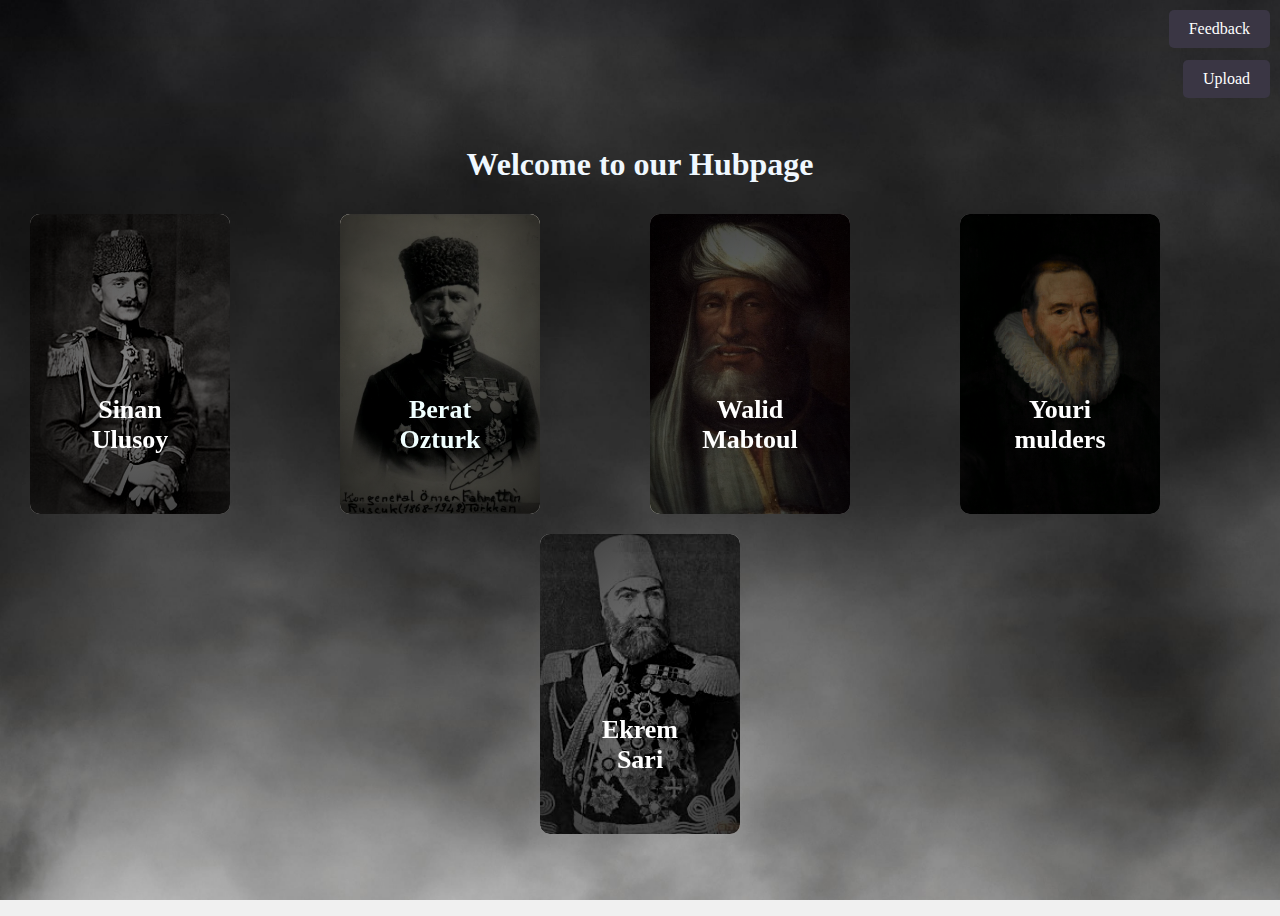
<file: groep-smul/index.html>
<!DOCTYPE html>
<html lang="en">
<head>
    <meta charset="UTF-8">
    <meta name="viewport" content="width=device-width, initial-scale=1.0">
    <link rel="icon" type="image/x-icon" href="./photos/zwaard logo.jpg">
    <title>Hub page</title>
    <link rel="stylesheet" type="text/css" href="./css/hubpage.css">
</head>
<body>
    <style>
        body {
          background-image: url('./photos/black-fog-or-smoke-color-isolated-background-for-effect-free-photo.jpg'); /* Replace 'your-image-url.jpg' with the URL or path to your image */
          background-size: cover; /* Cover the entire background */
          background-repeat: no-repeat; /* Do not repeat the background image */
          background-attachment: fixed; /* Fix the background image */
          /* You can add more styles here */
        }
      </style>
    <div class="button-container">
        <a href="./php/feedbackpagina.php" class="fd-button">Feedback</a>
        <a href="./html/website page.php" class="fb-button">Upload</a>
    </div>
    <div class="content">
        <h1 style="font-family: Copperplate, Copperplate Gothic Light, fantasy; color: aliceblue;">Welcome to our Hubpage</h1>
        <div class="flip-card-container">
            <div class="flip-card">
                <div class="flip-card-inner">
                    <div class="flip-card-front">
                        <div class="text-overlay">
                            <h1>Sinan Ulusoy</h1>
                        </div>
                        <img src="./photos/ENPER_PASHA_WARMINISTER.jpg" alt="Front Image 1">
                    </div>
                    <div class="flip-card-back">
                        <h1 style="font-family: Copperplate, Copperplate Gothic Light, fantasy;">Click</h1>
                        <p style="font-family: Copperplate, Copperplate Gothic Light, fantasy;">Portfolio Ulusoy</p>
                        <br>
                        <br>
                        <p><a href="./html/index-sinan.html" class="button" style="font-family: Copperplate, Papyrus, fantasy;">SINAN</a></p>
                    </div>
                </div>
            </div>
        
            <div class="flip-card-anan">
                <!-- Second Flip Card -->
              </div>
            
            <div class="flip-card">
                <div class="flip-card-inner">
                <div class="flip-card-front">
                    <div class="text-overlay">
                    <h1 style="color: azure;">Berat Ozturk</h1>
                    </div>
                    <img src="./photos/fahrettin-pasa-1.webp" alt="Front Image 1">
                </div>
                <div class="flip-card-back">
                    <h1 style="font-family: Copperplate, Copperplate Gothic Light, fantasy;">click</h1>
                    <p style="font-family: Copperplate, Copperplate Gothic Light, fantasy;">Portfolio Burry</p>
                    <br>
                        <br>
                    <p><a href="./html/index-berat.html" class="button">BERAT</a></p>
                </div>
                </div>
            </div>
    
            <div class="flip-card-anan">
                <!-- Second Flip Card -->
              </div>

              <div class="flip-card">
                <div class="flip-card-inner">
                    <div class="flip-card-front">
                        <div class="text-overlay">
                            <h1>Walid Mabtoul</h1>
                        </div>
                        <img src="./photos/tariq usta.webp" alt="Front Image 1">
                    </div>
                    <div class="flip-card-back">
                        <h1 style="font-family: Copperplate, Copperplate Gothic Light, fantasy;">Click</h1>
                        <p style="font-family: Copperplate, Copperplate Gothic Light, fantasy;">Portfolio Walida</p>
                        <br>
                        <br>
                        <p><a href="./html/index-walid.html" class="button">WALID</a></p>
                    </div>
                </div>
            </div>
            
            <div class="flip-card-anan">
                <!-- Second Flip Card -->
            </div>
            
            <div class="flip-card">
                <div class="flip-card-inner">
                    <div class="flip-card-front">
                        <div class="text-overlay">
                            <h1>Youri mulders</h1>
                        </div>
                        <img src="./photos/johan-van-oldenbarnevelt-landsavocaat-van-holland-1547-1619-door-michiel-jansz-van-mierevelt-collectie-rijksmuseum.webp" alt="Front Image 1">
                    </div>
                    <div class="flip-card-back">
                        <h1 style="font-family: Copperplate, Copperplate Gothic Light, fantasy;">Click</h1>
                        <p style="font-family: Copperplate, Copperplate Gothic Light, fantasy;">Portfolio Joey</p>
                        <br>
                        <br>
                        <p><a href="./html/index-youri.html" class="button" style="font-family: Copperplate, Papyrus, fantasy;">YOURI</a></p>
                    </div>
                </div>
            </div>
            
            <div class="flip-card-anan">
                <!-- Second Flip Card -->
            </div>
            
            <div class="flip-card">
                <div class="flip-card-inner">
                    <div class="flip-card-front">
                        <div class="text-overlay">
                            <h1>Ekrem Sari</h1>
                        </div>
                        <img src="./photos/osman pasa.jpg" alt="Front Image 1">
                    </div>
                    <div class="flip-card-back">
                        <h1 style="font-family: Copperplate, Copperplate Gothic Light, fantasy;">Click</h1>
                        <p style="font-family: Copperplate, Copperplate Gothic Light, fantasy;">Portfolio ekos</p>
                     
                        <br>
                        <br>
                        <p><a href="./html/index-ekrem.html" class="button" style="font-family: Copperplate, Papyrus, fantasy;">EKREM</a></p>
                    </div>
                </div>
            </div>
            
        </div>
       <br>
       <br>
       <br>
       <br>
 
<script>
    document.querySelector('.flip-card-inner a').addEventListener('click', function(event) {
    event.stopPropagation(); // Stop propagation if needed
    // Add your custom logic here
});

</script>
        
</body>
</html>
</file>
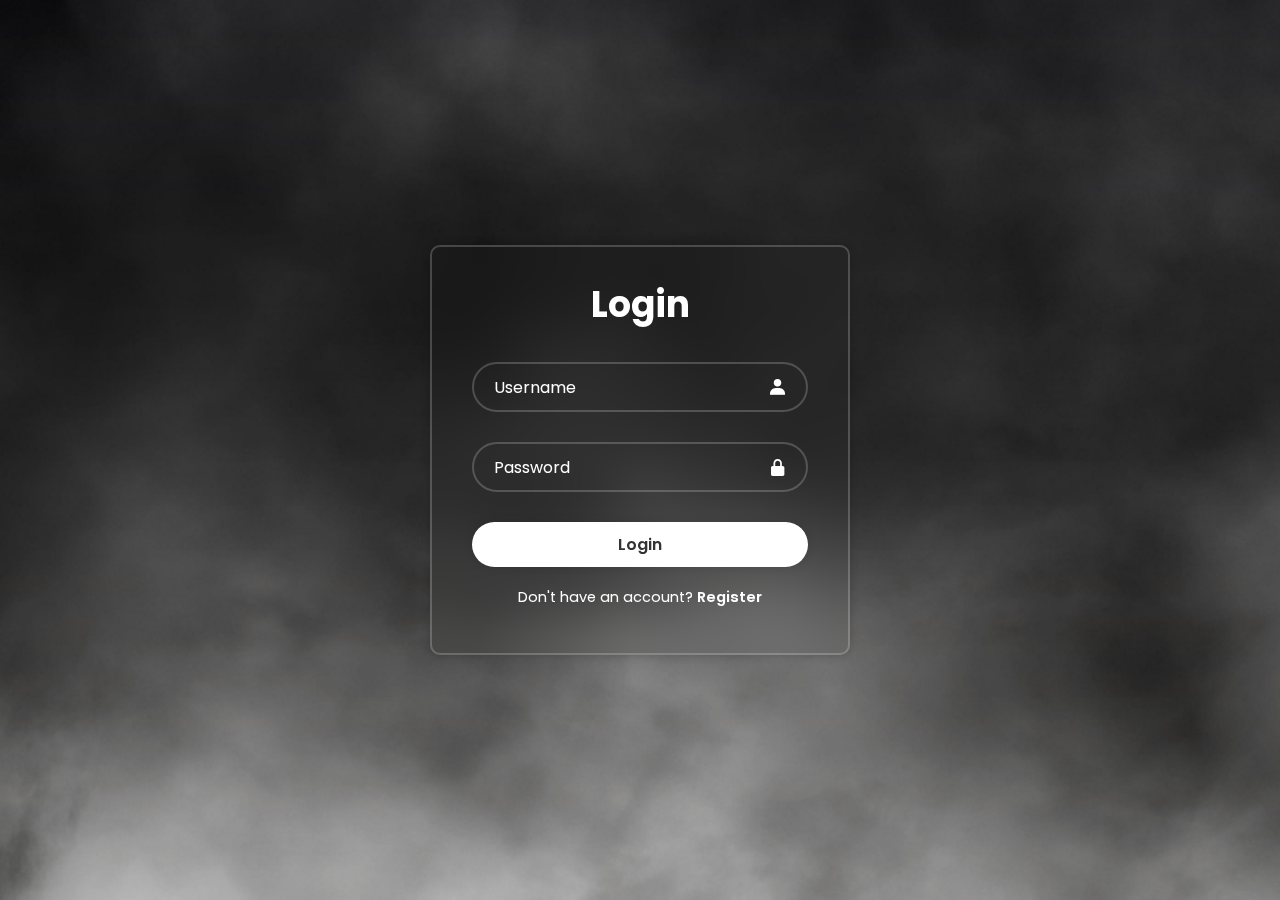
<file: groep-smul/login/index.html>
<!DOCTYPE html>
<html lang="en">

<head>
    <meta charset="UTF-8">
    <meta http-equiv="X-UA-Compatible" content="IE=edge">
    <meta name="viewport" content="width=device-width, initial-scale=1.0">
    <link rel="stylesheet" href="style.css">
    <link href='https://unpkg.com/boxicons@2.1.4/css/boxicons.min.css' rel='stylesheet'>
</head>

<body>

    <div class="wrapper">
        <form action="login.php" method="post"> <!-- Modified action attribute -->
            <h1>Login</h1>
            <div class="input-box">
                <input type="text" name="username" placeholder="Username" required> <!-- Added name attribute -->
                <i class='bx bxs-user'></i>
            </div>
            <div class="input-box">
                <input type="password" name="password" placeholder="Password" required> <!-- Added name attribute -->
                <i class='bx bxs-lock-alt'></i>
            </div>

            <button type="submit" class="btn">Login</button>

            <div class="register-link">
                <p> Don't have an account?
                    <a href="register.html">Register</a></p>
            </div>
        </form>
    </div>
    <a href="Youri.html?valid=true"></a>
</body>
</html>
</file>
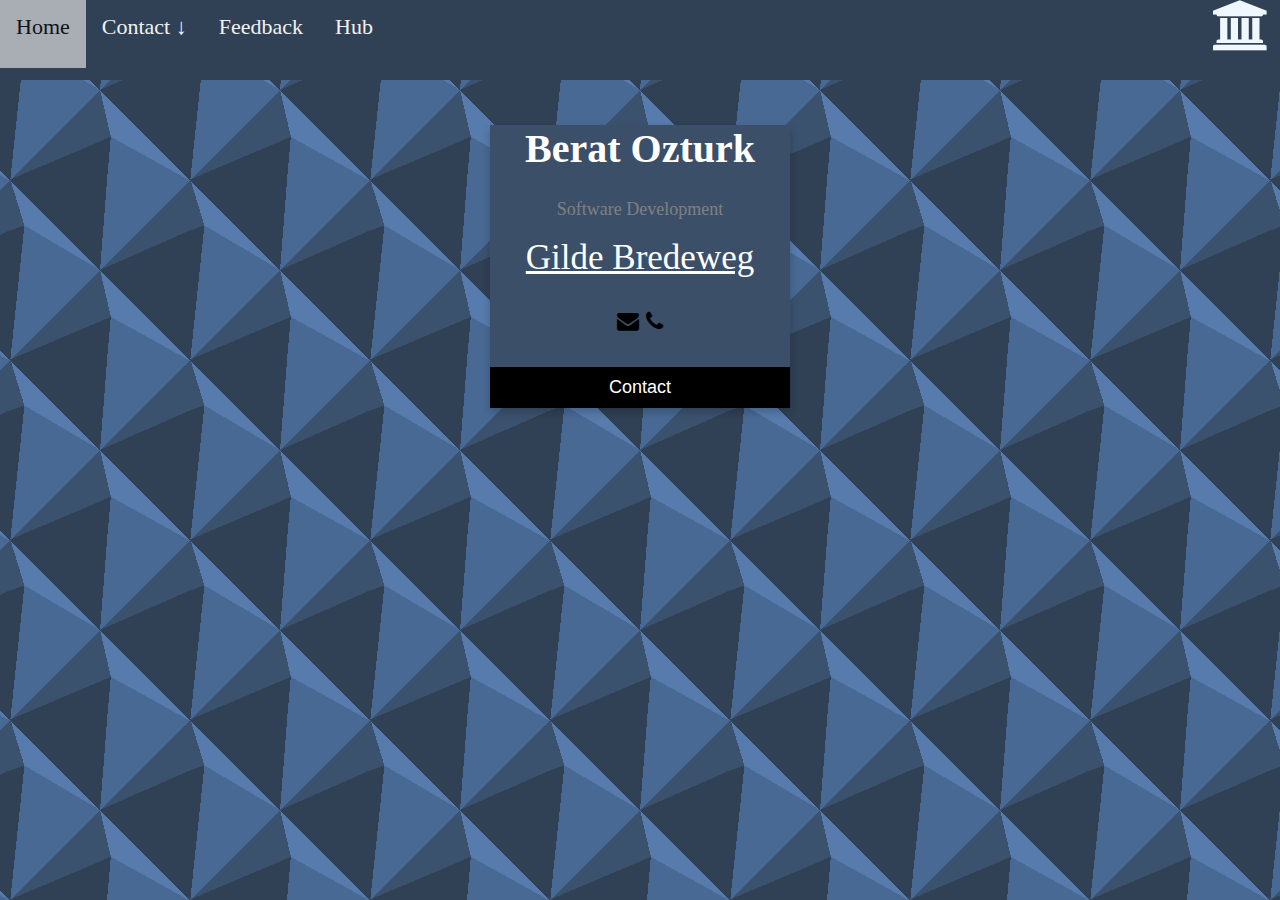
<file: groep-smul/html/contact-berat.html>
<!DOCTYPE html>
<html lang="en">

<head>
    <meta charset="UTF-8">
    <meta name="viewport" content="width=device-width, initial-scale=1.0">
    <link rel="stylesheet" href="../css/smoelenboek.css">
    <link rel="stylesheet" href="https://cdnjs.cloudflare.com/ajax/libs/font-awesome/4.7.0/css/font-awesome.min.css">
    <title>smoelenboek</title>
</head>

<body>
    <div class="navbar" id="myNavbar">
        <a href="./index-berat.html" class="button" style="font-family: Copperplate, Papyrus, fantasy;">Home</a>
        <a href="#contact" class="button" style="font-family: Copperplate, Papyrus, fantasy;">Contact ↓</a>
        <a href="../php/comment.php" class="button" style="font-family: Copperplate, Papyrus, fantasy;">Feedback</a>
        <a href="../index.html" class="button" style="font-family: Copperplate, Papyrus, fantasy;">Hub</a>
        <i class="fa fa-university" aria-hidden="true" style="float: right; margin-right: 10px; color: aliceblue; font-size: 50px;"></i>
        <a href="javascript:void(0);" class="icon" onclick="myFunction()">&#9776;</a>
    </div>

    <script>
        function myFunction() {
            var x = document.getElementById("myNavbar");
            if (x.className === "navbar") {
                x.className += " responsive";
            } else {
                x.className = "navbar";
            }
        }
    </script>

    <section>
        <div class='air air1'></div>
     
        <br>
        <div class="card" style="color: aliceblue;font-size: 30px;text-align: center;font-family: Copperplate, Papyrus, fantasy;">
            <h1>Berat Ozturk</h1>
            <p class="title">Software Development</p>
            <a href="https://www.google.com/maps/search/?q=Gilde+Bredeweg" target="_blank"
                style="text-decoration: underline; font-size: 35px; color: white;">Gilde Bredeweg</a>

            <div style="margin: 24px 0;">
                <a href="mailto:Berat.Ozturk@student.gildeopleidingen.nl"><i class="fa fa-envelope"></i></a>
                <a href="tel:0638548132"><i class="fa fa-phone"></i></a>
            </div>

            <p style="font-family: Copperplate, Copperplate Gothic Light, fantasy;"><button>Contact</button></p>
        </div>
    </section>
</body>
</html>
</file>
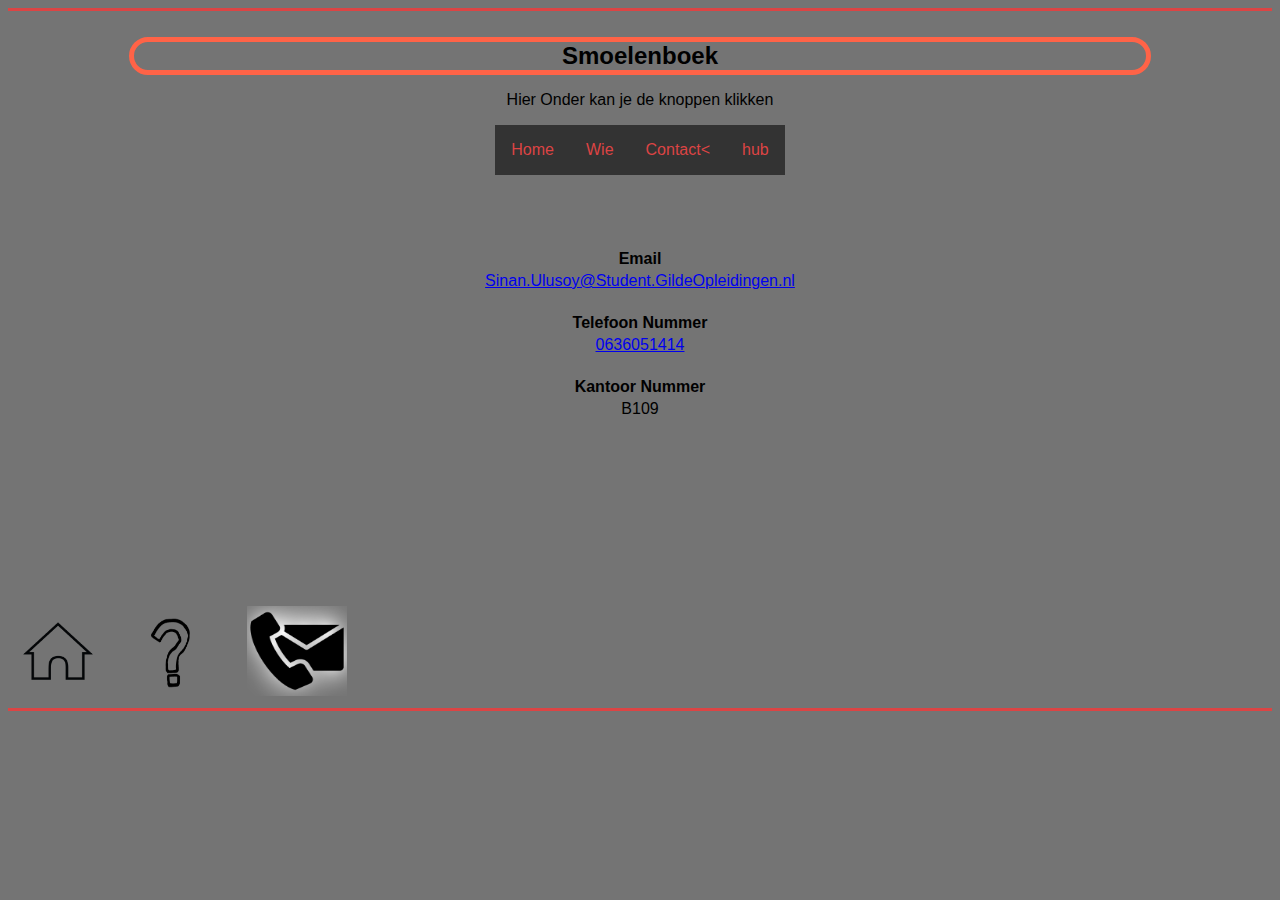
<file: groep-smul/html/contact-sinan.html>
<!DOCTYPE html>
<html>
<head>
  <meta name="viewport" content="width=device-width, initial-scale=1.0">
  <title>Contact</title>
  <link rel="icon" href="contact-afbeelding.png" type="image/icon type">
  <link rel="stylesheet" type="text/css" href="../css/contactsinan.css">
</head>
<body style="background-color: #747474; font-family: 'Impact', sans-serif;">
  <hr> 
  <br>
  <h2 style="text-align: center; border:5px solid tomato; border-radius: 80px; width: 80%; margin: auto;">Smoelenboek</h2>
  <p style="text-align: center;">Hier Onder kan je de knoppen klikken</p>

  <ul style="text-align:center;">
    <li><a href="./index-sinan.html">Home</a></li>
    <li><a href="./wie.html">Wie</a></li>
    <li><a href="./contact-sinan.html">Contact<</a></li>
    <li><a href="../index.html">hub</a></li>
  </ul>

  <div sytle="text-align: center">
      <br>
      <br>
      <table style="text-align: center;">
          <br>
          <tr>
            <th>Email</th>
          </tr>
          <br>
          <tr>
            <td><a href="mailto: Sinan.Ulusoy@Student.GildeOpleidingen.nl">Sinan.Ulusoy@Student.GildeOpleidingen.nl</a></td>
          </tr>
      </table>
      <br>
      <table style="text-align: center;">
          <tr>
              <th>Telefoon Nummer</th>
          </tr>
          <tr>
              <td><a href="tel:0636051414">0636051414</a></td>
          </tr>
      </table>
      <br>
      <table style="text-align: center;">
          <tr>
              <th>Kantoor Nummer</th>
          </tr>
          <tr>
              <td>B109</td>
          </tr>
      </table>
  </div>
  <div style="line-height:1155%;">
      <br>
  </div>
  <img src="../photos/home.png" width="100" height="90">
  <img src="../photos/vraagteken.png" width="130" height="90">
  <img src="../photos/contact-selecteerd.png" width="100" height="90">
  
  <hr>

  <script>
    document.onkeydown = function(e){
    e = e || window.event;
    var key = e.which || e.keyCode;
    /* toetsen voor wie.html */
    if(key===50){
      wie();
    }
    if(key===40){
      wie();
    }
    if(key===98){
      wie();
    }

    /* toetsen voor home.html */
    if(key===49){
      home();
    }
    if(key===35){
      home();
    }
    if(key===97){
      home();
    }

    /* pijltjes */
    if(key===37){
      wie();
    }
    }

    function wie() {
      window.open("wie.html", "_self")
    }

    function home() {
      window.open("inedx-sinan.html", "_self")
    }
  </script>

</body>
</html>
</file>
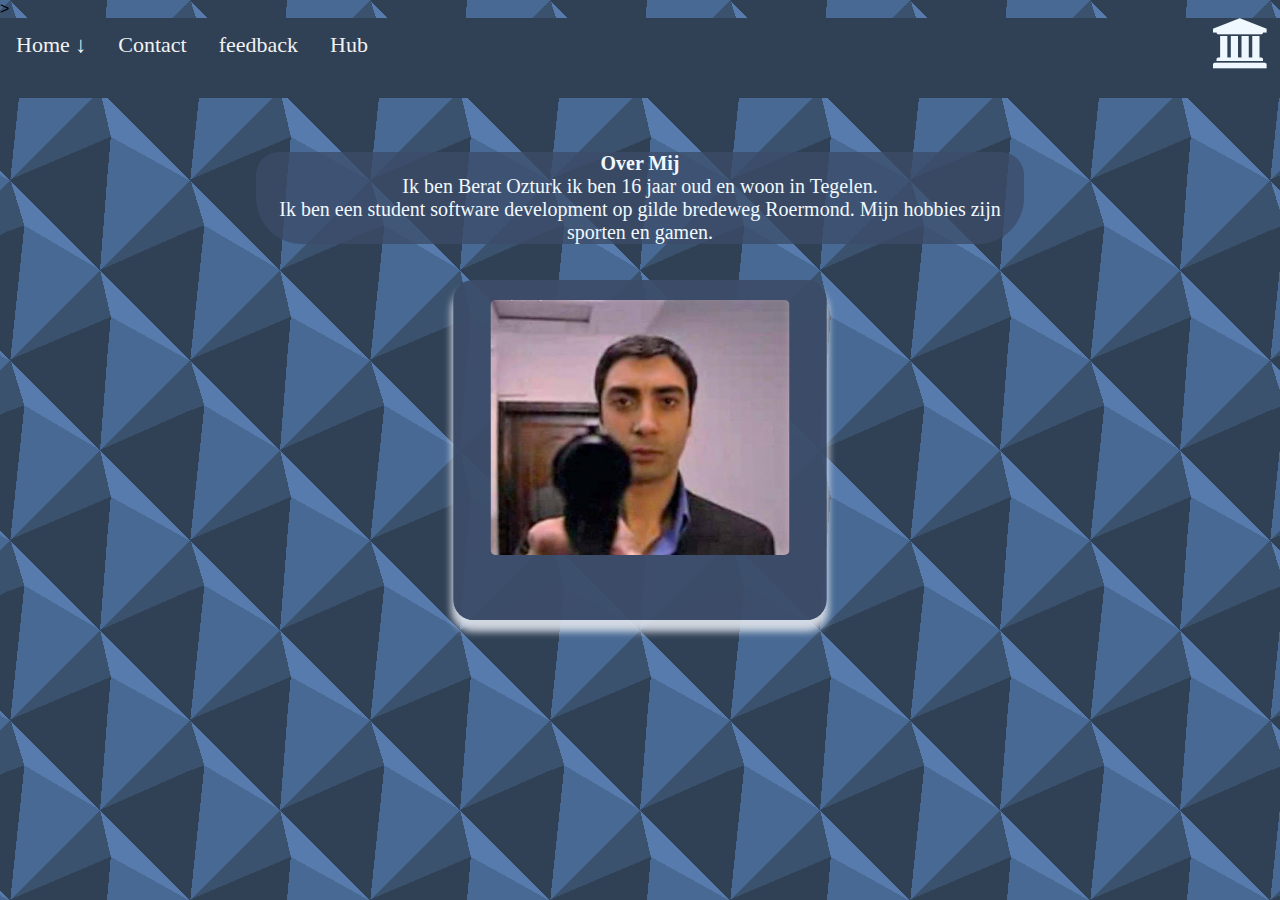
<file: groep-smul/html/index-berat.html>
<!DOCTYPE html>
<html lang="en">>
  <head>
    <link rel="stylesheet" href="../css/smoelenboek.css">
    <title>smoelenboek</title>
    <meta name="viewport" content="width=device-width, initial-scale=1">
    <link rel="stylesheet" href="https://cdnjs.cloudflare.com/ajax/libs/font-awesome/4.7.0/css/font-awesome.min.css">
    <meta charset="UTF-8">
  </head>
  <style>
    .custom-box {
      font-family: Copperplate, Papyrus, fantasy;
      text-align: center;
      font-size: 20px;
      color: aliceblue;
      width: 60%;
      margin: auto;
      background-color: #3b4d69c5;
    }
    .box-top{
      border-top-right-radius: 60px;
      border-top-left-radius: 60px;
    }
    .box-bottom{
      border-bottom-left-radius: 60px;
      border-bottom-right-radius: 60px;
    }
  </style>
  <body>
    <div class="navbar" id="myNavbar">
      <a href="./indexx.html"  style=" font-family: Copperplate, Papyrus, fantasy;"class="button">Home  ↓  </a>
      <a href="./contact-berat.html"style=" font-family: Copperplate, Papyrus, fantasy; "class="button">Contact</a>
      <a href="../php/comment.php"style=" font-family: Copperplate, Papyrus, fantasy; "class="button">feedback</a>
      <a href="../index.html"style=" font-family: Copperplate, Papyrus, fantasy; "class="button">Hub  </a>
      <i class="fa fa-university" aria-hidden="true" style="float: right; margin-right: 10px; color: aliceblue; font-size: 50px;"></i>
      <a href="javascript:void(0);" class="icon" onclick="myFunction()"></a>
    </div>

    <script>
        function myFunction() {
            var x = document.getElementById("myNavbar");
            if (x.className === "navbar") {
                x.className += " responsive";
            } else {
                x.className = "navbar";
            }
        }
    </script>

     <section>
        <div class='air air1'></div>
        <br>
        <br>
        <br>
        <p class="custom-box box-top"><strong>Over Mij</strong></p>
        <p class="custom-box">Ik ben Berat Ozturk ik ben 16 jaar oud en woon in Tegelen.</p>
        <p class="custom-box box-bottom">Ik ben een student software development op gilde bredeweg Roermond. Mijn hobbies zijn sporten en gamen.</p>
        <br>
    
        <div class="geeks"></div>

        <div class="geeks">
            <img src="../photos/polat.jpeg" alt="Your Image Description">
        </div>
        
        <div class='air air2'></div>
        <div class='air air3'></div>
        <div class='air air4'></div>
      </section>
  </body>
</html>
</file>
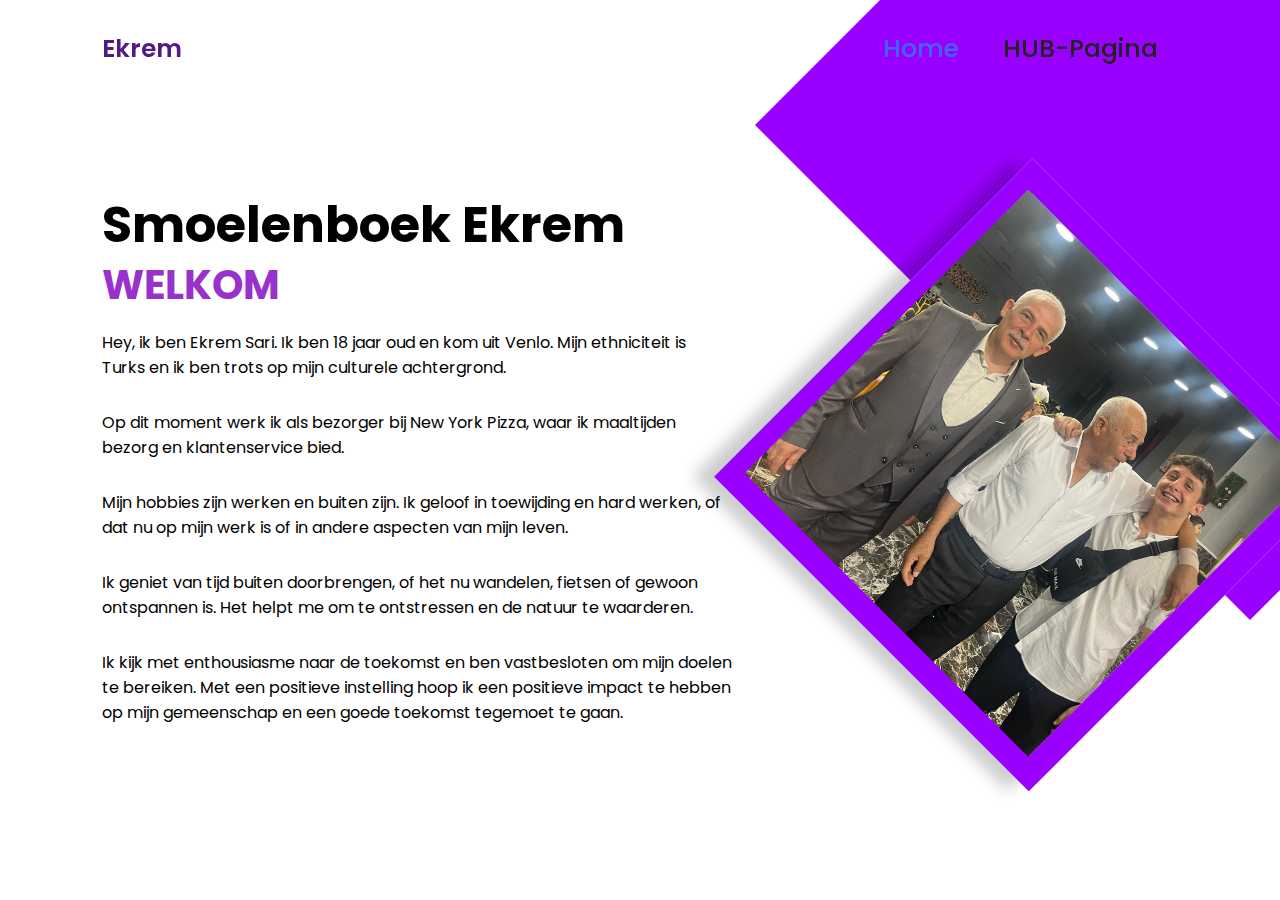
<file: groep-smul/html/index-ekrem.html>
<!DOCTYPE html>
<html lang="en">
    
<head>
    <meta charset="UTF-8">
    <meta http-equiv="X-UA-Compatible" content="IE=edge">
    <meta name="viewport" content="width=device-width, initial-scale=1.0">
    <title>Ekrem smoelenboek</title>
    <link rel="stylesheet" href="../css/ekrem.css">
    <link href='https://unpkg.com/boxicons@2.1.4/css/boxicons.min.css' rel='stylesheet'>
</head>

<body>
    <header class="header" style="background-color: transparent;">
        <a href="https://youtu.be/dQw4w9WgXcQ?si=Y3znBYKZnzCZ20p9" class="logo" style="color: rgb(82, 26, 134);">Ekrem</a>
        <nav class="navbar">
            <a href="https://maps.app.goo.gl/t5cz2nbgcPv3kZ876" class="active">Home</a>
            <a href="../index.html">HUB-Pagina</a>
        </nav>
    </header>
    
    <section class="home">
        <div class="home-content">
            <h1>Smoelenboek Ekrem</h1>
            <h3>WELKOM</h3>
            <p>Hey, ik ben Ekrem Sari. Ik ben 18 jaar oud en kom uit Venlo. Mijn ethniciteit is Turks en ik ben trots op mijn culturele achtergrond.</p>
            <p>Op dit moment werk ik als bezorger bij New York Pizza, waar ik maaltijden bezorg en klantenservice bied.</p>
            <p>Mijn hobbies zijn werken en buiten zijn. Ik geloof in toewijding en hard werken, of dat nu op mijn werk is of in andere aspecten van mijn leven.</p>
            <p>Ik geniet van tijd buiten doorbrengen, of het nu wandelen, fietsen of gewoon ontspannen is. Het helpt me om te ontstressen en de natuur te waarderen.</p>
            <p>Ik kijk met enthousiasme naar de toekomst en ben vastbesloten om mijn doelen te bereiken. Met een positieve instelling hoop ik een positieve impact te hebben op mijn gemeenschap en een goede toekomst tegemoet te gaan.</p>
        </div>

        <div class="home-img">
           <div class="rhombus">
                <div class="img">
                    <img id="foto" src="../photos/ekremfoto.jpg" alt="ekremfoto">
                </div>
            </div>
        </div>

        <div class="rhombus2"></div>
    </section>
</body>
</html>
</file>
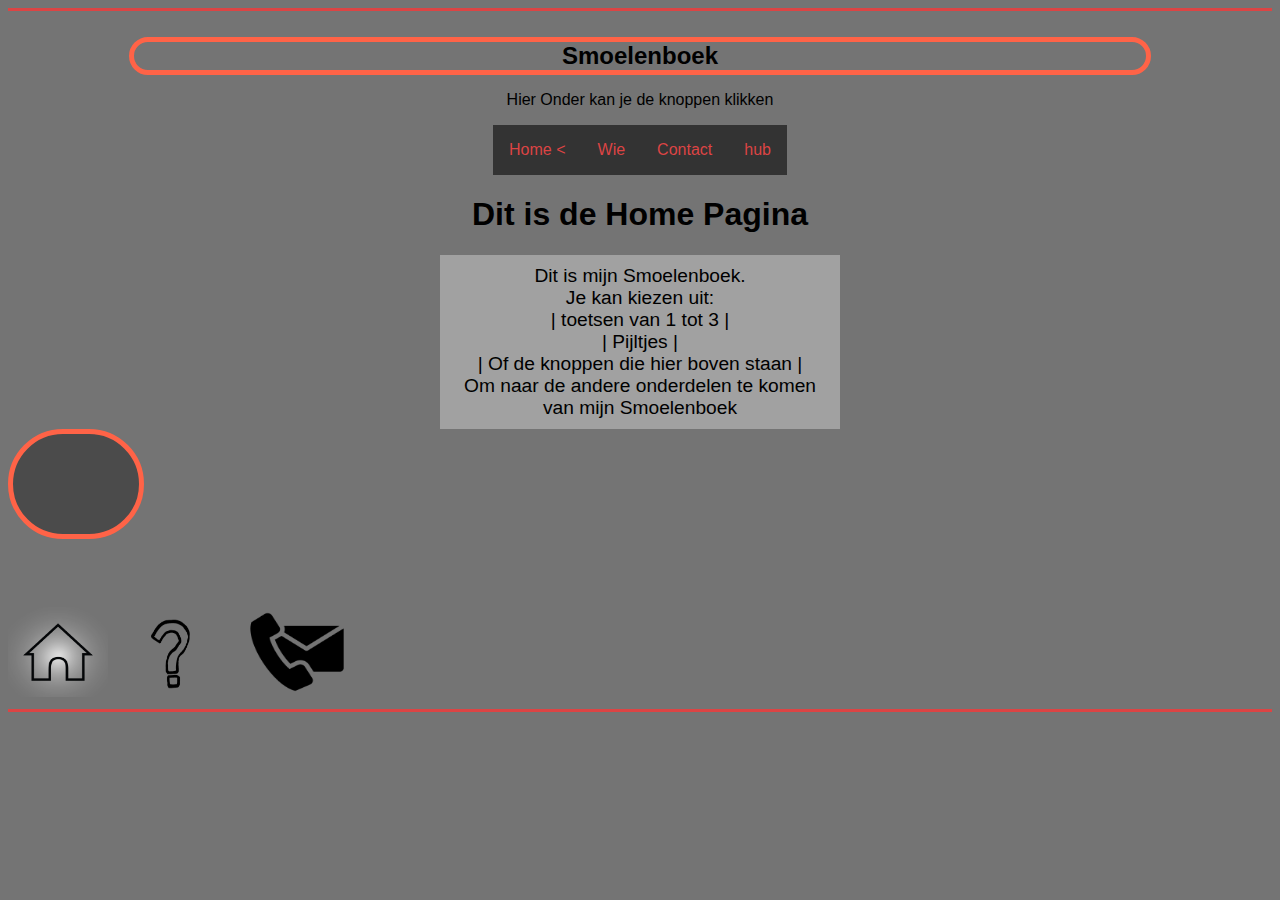
<file: groep-smul/html/index-sinan.html>
<!DOCTYPE html>
<html>
<head>
  <meta name="viewport" content="width=device-width, initial-scale=1.0">
  <title>Home</title>
  <link rel="icon" href="../photos/home.png" type="image/icon type">
  <link rel="stylesheet" type="text/css" href="../css/homesinan.css">
</head>
<body style="background-color: #747474; font-family: 'Impact', sans-serif;">

  <hr>
  <br>
  <h2 style="text-align: center; border:5px solid tomato; border-radius: 80px; width: 80%; margin: auto;">Smoelenboek</h2>

  <p style="text-align: center;">Hier Onder kan je de knoppen klikken</p>

  <ul style="text-align:center;">
    <li><a href="./index-sinan.html">Home <</a></li>
    <li><a href="./wie.html">Wie</a></li>
    <li><a href="./contact-sinan.html">Contact</a></li>
    <li><a href="../index.html">hub</a></li>
  </ul>

  <h1 style="text-align: center;">Dit is de Home Pagina</h1>

  <div style="text-align: center;">
    <div style="background-color: #a1a1a1; font-size: larger; width: 30%; margin: auto; padding: 10px;">
      Dit is mijn Smoelenboek.<br>
      Je kan kiezen uit: <br>
      | toetsen van 1 tot 3 | <br>
      | Pijltjes | <br>
      | Of de knoppen die hier boven staan | <br>
      Om naar de andere onderdelen te komen <br>
      van mijn Smoelenboek <br>
    </div>
  </div>

  <div class="palette" style="border:5px solid tomato; border-radius: 80px; width: 10%; background-color: #4b4b4b; text-align: center; height: 100px;">
    <div class="color"><span>Sinan Ulusoy</span></div>
  </div>

  <div style="line-height:425%;">
    <br>
  </div>

  <img src="../photos/home-selecteerd.png" width="100" height="90">
  <img src="../photos/vraagteken.png" width="130" height="90">
  <img src="../photos/contact-afbeelding.png" width="100" height="90">

  <hr>

  <script>
    document.onkeydown = function(e){
    e = e || window.event;
    var key = e.which || e.keyCode;
    /* toetsen voor wie.html */
    if(key===50){
      wie();
    }
    if(key===40){
      wie();
    }
    if(key===98){
      wie();
    }

    /* toetsen voor contact.html */
    if(key===51){
      contact();
    }
    if(key===34){
      contact();
    }
    if(key===99){
      contact();
    }

    /* pijltjes */
    if(key===39){
      wie();
    }
    }

    function wie() {
      window.open("wie.html", "_self")
    }

    function contact() {
      window.open("contact-sinan.html", "_self")
    }
  </script>
  
</body>
</html>
</file>
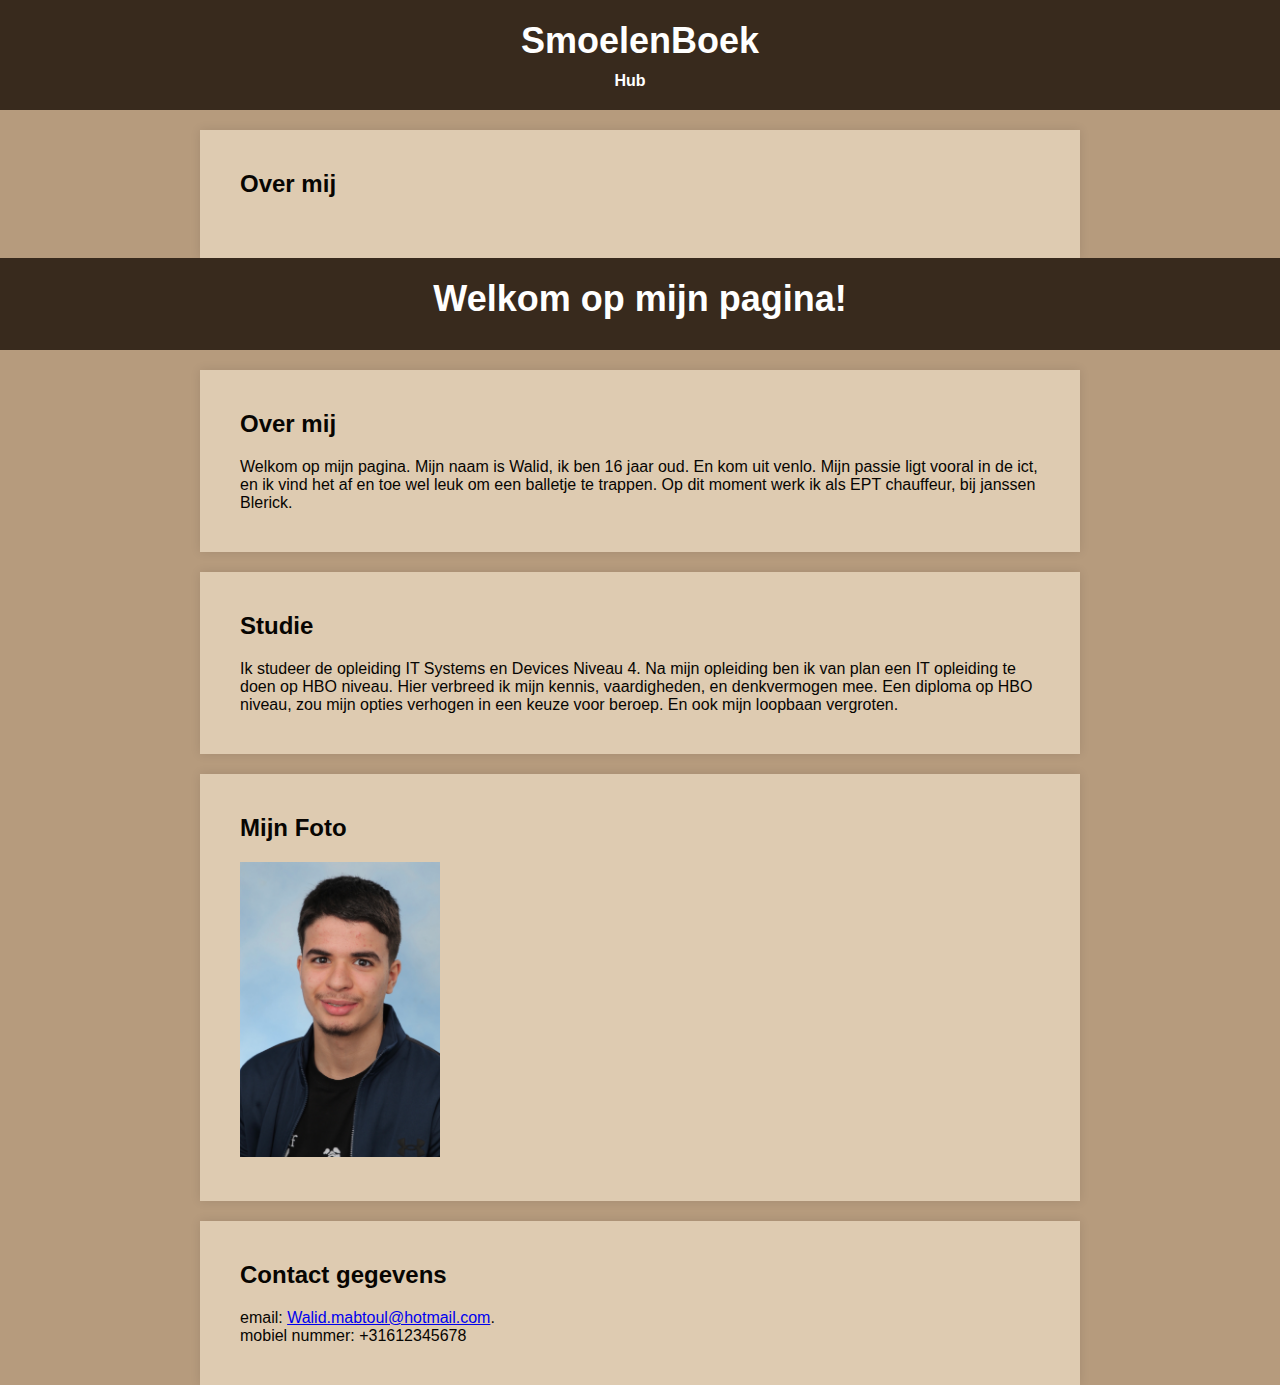
<file: groep-smul/html/index-walid.html>
<!DOCTYPE html>
<html lang="en">
<head>
    <meta charset="UTF-8">
    <meta name="viewport" content="width=device-width, initial-scale=1.0">
    <title>Walid</title>
    <link rel="shortcut icon" type="image/x-icon" href="/img/achtergrond.jpg" />
    <link rel="stylesheet" type="text/css" href="../css/walid.css">
</head>
<body>
    <header>
        <h1>SmoelenBoek</h1>    
        <nav>
            <ul>
                <li><a href="../index.html">Hub</a></li>
            </ul>
        </nav>
    </header>

    <section id="Overmij">
        <h2>Over mij</h2>
    </section>

    <header>
        <h1>Welkom op mijn pagina!</h1>
    </header>

    <section id="#Overmij">
        <h2>Over mij</h2>
        <p>Welkom op mijn pagina. Mijn naam is Walid, ik ben 16 jaar oud.
            En kom uit venlo. Mijn passie ligt vooral in de ict, en ik vind het
            af en toe wel leuk om een balletje te trappen. Op dit moment werk ik als
            EPT chauffeur, bij janssen Blerick. 
        </p>
    </section>

    <section id="Studie">
        <h2>Studie</h2>
        <p>Ik studeer de opleiding IT Systems en Devices Niveau 4.
            Na mijn opleiding ben ik van plan een IT opleiding te doen
            op HBO niveau. Hier verbreed ik mijn kennis, 
            vaardigheden, en
            denkvermogen mee. Een diploma op HBO niveau, zou mijn opties 
            verhogen in een keuze voor beroep. En ook mijn loopbaan vergroten.</p>
    </section>

    <section id="Mijn Foto">
        <h2>Mijn Foto</h2>
    
        <div class="#Mijn Foto">
            <img src="../photos/walid.jpg" style="width: 200px;"  alt="Foto1">
        </div>
    </section>

    <section id="Contact">
        <h2>Contact gegevens</h2>
        <p>email: <a href="mailto:Walid.mabtoul@hotmail.com">Walid.mabtoul@hotmail.com</a>.</p>
        <p>mobiel nummer: +31612345678</p>
    </section>
</body>
</html>
</file>
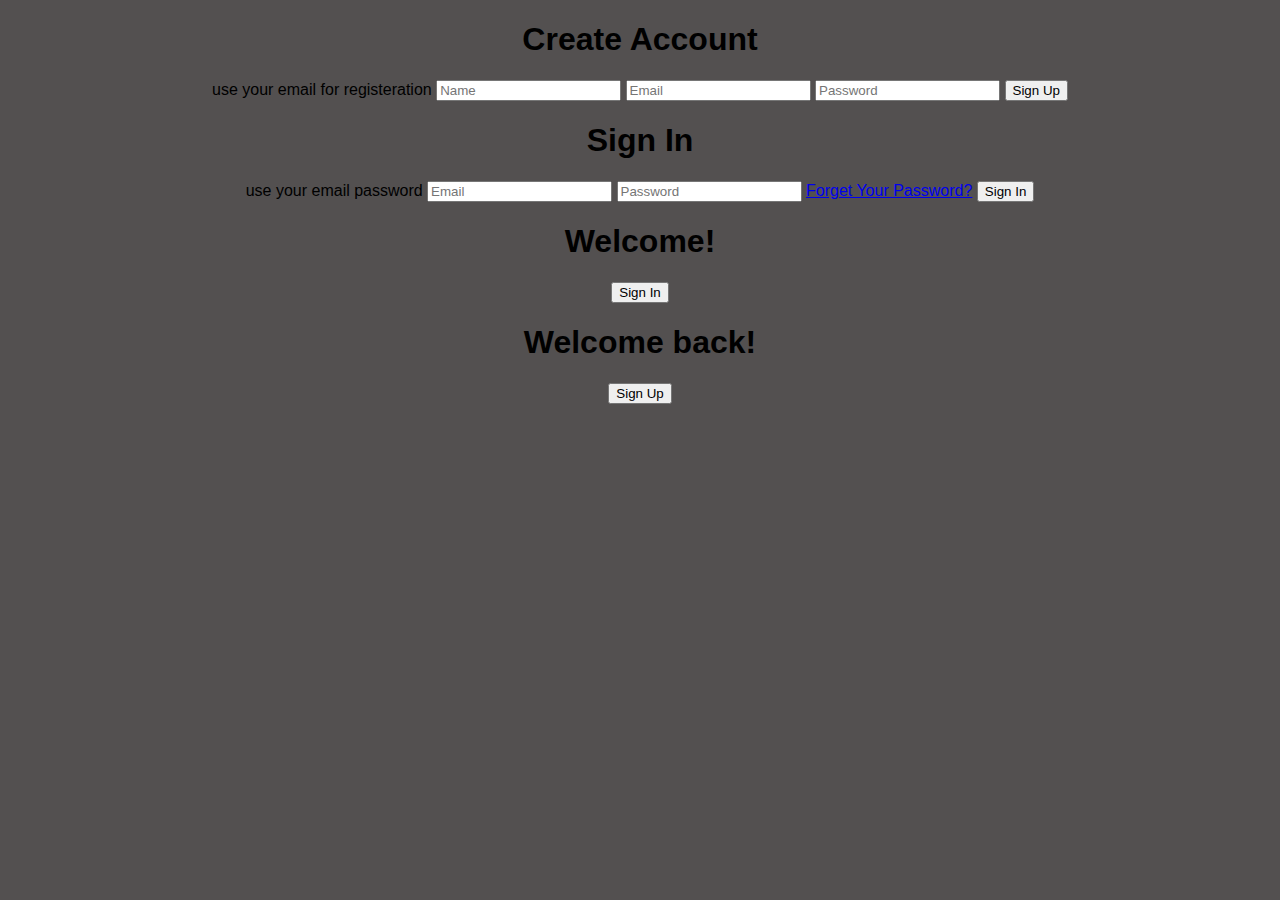
<file: groep-smul/html/index-youri.html>
<!DOCTYPE html>
<html lang="en">

<head>
    <meta charset="UTF-8">
    <meta name="viewport" content="width=device-width, initial-scale=1.0">
    <link rel="stylesheet" href="https://cdnjs.cloudflare.com/ajax/libs/font-awesome/6.4.2/css/all.min.css">
    <link rel="stylesheet" href="../css/yourismb.css">
    <title>Login Page</title>
</head>

<body>
    <div class="container" id="container">
        <div class="form-container sign-up">
            <form>
                <h1>Create Account</h1>
                <span>use your email for registeration</span>
                <input type="text" placeholder="Name">
                <input type="email" placeholder="Email">
                <input type="password" placeholder="Password">
                <button>Sign Up</button>
            </form>
        </div>
        <div class="form-container sign-in">
            <form>
                <h1>Sign In</h1>
                <span>use your email password</span>
                <input type="email" placeholder="Email">
                <input type="password" placeholder="Password">
                <a href="#">Forget Your Password?</a>
                <button>Sign In</button>
            </form>
        </div>
        <div class="toggle-container">
            <div class="toggle">
                <div class="toggle-panel toggle-left">
                    <h1>Welcome!</h1>
                    <button class="hidden" id="login">Sign In</button>
                </div>
                <div class="toggle-panel toggle-right">
                    <h1>Welcome back!</h1>
                    <button class="hidden" id="register">Sign Up</button>
                </div>
            </div>
        </div>
    </div>

    <script>
        const container = document.getElementById('container');
        const registerBtn = document.getElementById('register');
        const loginBtn = document.getElementById('login');

        registerBtn.addEventListener('click', () => {
            container.classList.add("active");
        });

        loginBtn.addEventListener('click', () => {
            container.classList.remove("active");
        }); 
    </script>
</body>
</html>
</file>
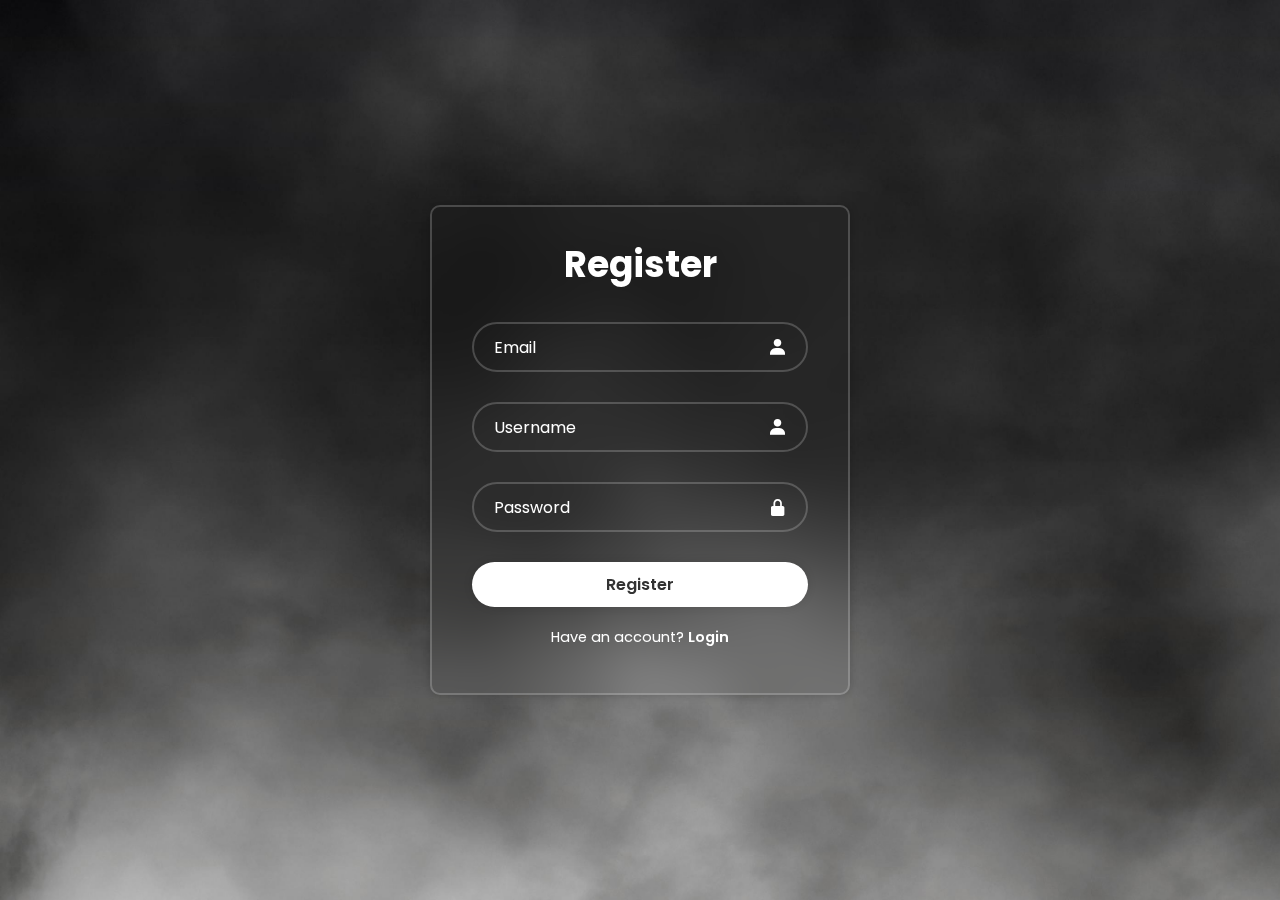
<file: groep-smul/login/register.html>
<!DOCTYPE html>
<html lang="en">

<head>
    <meta charset="UTF-8">
    <meta http-equiv="X-UA-Compatible" content="IE=edge">
    <meta name="viewport" content="width=device-width, initial-scale=1.0">
    <link rel="stylesheet" href="style.css">
    <link href='https://unpkg.com/boxicons@2.1.4/css/boxicons.min.css' rel='stylesheet'>
</head>

<body>

    <div class="wrapper">
        <form action="register.php" method="post"> 
            <h1>Register</h1>
            <div class="input-box">
                <input type="text" name="email" placeholder="Email" required> <!-- Added name attribute -->
                <i class='bx bxs-user'></i>
            </div>
            <div class="input-box">
                <input type="text" name="username" placeholder="Username" required> <!-- Added name attribute -->
                <i class='bx bxs-user'></i>
            </div>
            <div class="input-box">
                <input type="password" name="password" placeholder="Password" required> <!-- Added name attribute -->
                <i class='bx bxs-lock-alt'></i>
            </div>

            <button type="submit" class="btn">Register</button> <!-- Changed button text -->

            <div class="register-link">
                <p> Have an account?
                    <a href="index.html">Login</a></p>
            </div>
        </form>
    </div>
</body>
</html>
</file>
<file: groep-smul/css/hubpage.css>
@import url('https://fonts.googleapis.com/css?family=Source+Code+Pro:200');

body {
  margin: 0;
  padding: 0;
  font-family: Arial, sans-serif;
  background-color: #f0f0f0;
  background-image: url('../photos/black-fog-or-smoke-color-isolated-background-for-effect-free-photo.jpg');
  background-repeat: no-repeat;
  background-attachment: fixed;  
  background-size: cover;
  background-size:cover;
  -webkit-animation: slidein 5s;
  animation: slidein 5 s;

  -webkit-animation-fill-mode: forwards;
  animation-fill-mode: forwards;

  -webkit-animation-iteration-count: infinite;
  animation-iteration-count: infinite;

  -webkit-animation-direction: alternate;
  animation-direction: alternate;   
}

@-webkit-keyframes slidein {
  from {background-position: top; background-size:3000px; }
  to {background-position: -100px 0px;background-size:2750px;}
}

@keyframes slidein {
  from {background-position: top;background-size:3000px; }
  to {background-position: -100px 0px;background-size:2750px;}
}

.content {
  margin-top: 146px; /* Adjust the margin to place the content lower on the page */
  text-align: center;
}

.flip-card-container {
  display: flex;
  justify-content: center;
  align-items: center;
  flex-wrap: wrap;
}

.flip-card {
  background-color: transparent;
  width: 200px;
  height: 300px;
  perspective: 1000px;
  margin: 10px;
  border-radius: 80px;
}

.flip-card-inner {
  width: 100%;
  height: 100%;
  text-align: center;
  transition: transform 0.6s;
  transform-style: preserve-3d;
}

.flip-card-inner a {
  z-index: 9999;
}
.flip-card-inner a {
  position: absolute;
  top: 50%; /* Adjust the top position as needed */
  left: 50%; /* Adjust the left position as needed */
  transform: translate(-50%, -50%);
}

.flip-card-inner a {
  pointer-events: auto;
}

.flip-card:hover .flip-card-inner {
  transform: rotateY(180deg);
}
.flip-card-inner {
  overflow: visible; /* or other suitable value */
}

.flip-card-front, .flip-card-back {
  width: 100%;
  height: 100%;
  position: absolute;
  backface-visibility: hidden;
  border-radius: 10px;
}

.flip-card-front {
  background-color: #bbb;
  color: black;
}

.flip-card-back {
  background-color: rgb(42, 40, 48);
  color: white;
  transform: rotateY(180deg);
}

.flip-card-front img,
.flip-card-back img {
  width: 100%;
  height: 100%;
  border-radius: 10px;
  object-fit: cover; /* Ensure the image covers the entire front side */
}

.text-overlay {
  position: absolute;
  top: 70%; /* Adjust the top position as needed */
  left: 50%;
  transform: translate(-50%, -50%);
  text-align: center;
  color: white;
  font-family: Copperplate, "Copperplate Gothic Light", fantasy;
  z-index: 1; /* Ensure the text appears above the pseudo-element */
  font-size: 13px;
}

.flip-card-front img {
  position: relative;
  width: 100%;
  height: 100%;
  border-radius: 10px;
  object-fit: cover;
  filter: brightness(100%) contrast(120%); /* Adjust brightness and contrast of the image */
}

.flip-card-front::after {
  content: "";
  position: absolute;
  top: 0;
  left: 0;
  width: 100%;
  height: 100%;
  background: radial-gradient(ellipse at center, rgba(0,0,0,0.5) 0%, rgba(0,0,0,0.8) 100%); /* Gradient for vignette effect */
  border-radius: 10px;
}

.button {
  display: inline-block;
  padding: 10px 20px;
  background-color: rgb(72, 65, 88);
  color: #fff;
  text-decoration: none;
  border-radius: 5px;
  font-family: Copperplate, Papyrus, fantasy;
  cursor: pointer; /* Ensure the button cursor appears on hover */
}

.button:hover {
  background-color: rgb(100, 89, 126);
}

.flip-card-anan {
  background-color: transparent;
  width: 70px;
  height: 300px;
  perspective: 1000px;
  margin: 10px;
  border-radius: 80px;
}



/* Body styles */
body {
  font-family: Arial, sans-serif;
  margin: 0;
  padding: 0;
}

/* Header styles */
h2 {
  color: #333;
  text-align: center;
  margin-top: 20px;
}

/* Form styles */
form {
  max-width: 600px;
  margin: 0 auto;
  padding: 20px;
  border: 1px solid #ccc;
  border-radius: 5px;
  background-color: #f9f9f9;
}

label {
  font-weight: bold;
}

input[type="text"],
textarea {
  width: 100%;
  padding: 10px;
  margin-bottom: 10px;
  border: 1px solid #ccc;
  border-radius: 5px;
  box-sizing: border-box;
}

input[type="submit"] {
  width: 100%;
  padding: 10px;
  background-color: #4CAF50;
  color: white;
  border: none;
  border-radius: 5px;
  cursor: pointer;
}

input[type="submit"]:hover {
  background-color: #45a049;
}

/* Comments section styles */



/* Footer styles */



.fd-button {
  position: absolute;
  top: 10px;
  right: 10px;
}
.fd-button {
  display: inline-block;
  padding: 10px 20px;
  background-color: rgb(58, 54, 68);
  color: #fff;
  text-decoration: none;
  border-radius: 5px;
  font-family: Copperplate, Papyrus, fantasy;
  cursor: pointer; /* Ensure the button cursor appears on hover */
}

.fb-button:hover {
  background-color: rgb(100, 89, 126);
}
.fb-button {
  position: absolute;
  top: 60px; /* Adjust this value to position it under fd-button */
  right: 10px;
}

.fb-button {
  display: inline-block;
  padding: 10px 20px;
  background-color: rgb(58, 54, 68);
  color: #fff;
  text-decoration: none;
  border-radius: 5px;
  font-family: Copperplate, Papyrus, fantasy;
  cursor: pointer; /* Ensure the button cursor appears on hover */
}

.fb-button:hover {
  background-color: rgb(100, 89, 126);
}

h2 {
color: #f0f0f0;

}


.comment-section {
  max-width: 600px;
  margin: 20px auto;
  padding: 20px;
  background-color: rgb(58, 54, 68);
  box-shadow: 0 0 10px rgba(0, 0, 0, 0.1);
  border: 1px solid #ffffff;
  border-radius: 10px;
}

.comment {
  margin-bottom: 15px;
  padding: 10px;
  border: 1px solid #ffffff;
  background-color: #9355acd7;
}

.comment h4 {
  margin: 0 0 10px;
}

.comment p {
  margin: 0;
}

.comment-form {
  margin-top: 20px;
}

label {
  display: block;
  margin-bottom: 5px;
}

input,
textarea {
  width: 100%;
  padding: 8px;
  margin-bottom: 10px;
  box-sizing: border-box;
}

button {
  background-color: #000000;
  color: #fff;
  padding: 10px;
  border: none;
  cursor: pointer;
}


body {
  font-family: Arial, sans-serif;
}

.login-container {
  max-width: 400px;
  margin: 50px auto;
  padding: 20px;
  border: 1px solid #ccc;
  border-radius: 5px;
}

.form-group {
  margin-bottom: 15px;
}

label {
  display: block;
  margin-bottom: 5px;
}

input[type="text"],
input[type="password"] {
  width: 100%;
  padding: 8px;
  border: 1px solid #ccc;
  border-radius: 3px;
}

button {
  padding: 10px 20px;
  background-color: #007bff;
  color: #fff;
  border: none;
  border-radius: 3px;
  cursor: pointer;
}

.error-message {
  color: red;
  margin-top: 10px;
}


body {
  font-family: Arial, sans-serif;
}

.upload-container {
  max-width: 400px;
  margin: 50px auto;
  padding: 20px;
  border: 1px solid #ccc;
  border-radius: 5px;
}

.form-group {
  margin-bottom: 15px;
}

label {
  display: block;
  margin-bottom: 5px;
}

input[type="file"] {
  width: 100%;
  padding: 8px;
  border: 1px solid #ccc;
  border-radius: 3px;
}

button {
  padding: 10px 20px;
  background-color: #007bff;
  color: #fff;
  border: none;
  border-radius: 3px;
  cursor: pointer;
}

.upload-message {
  margin-top: 10px;
}

/* upload code*/
body {
   
  height: 80vh;
}

.section {
    margin-bottom: 20px;
}
.section h2{
  color: #f9f9f9;
  font-family: Copperplate, "Copperplate Gothic Light", fantasy;
}

.section form {
  background-color: rgb(255, 255, 255);
  border-radius: 8px;
  padding: 20px;
  box-shadow: 0 0 10px rgba(0, 0, 0, 0.1);
}

.container {
  max-width: 600px;
  margin: 20px auto;
  padding: 20px;
  background-color: rgb(58, 54, 68);
  box-shadow: 0 0 10px rgba(0, 0, 0, 0.1);
  border: 1px solid #ffffff;
  border-radius: 10px;
}

label {
  display: block;
  margin-bottom: 5px;
}

input[type="submit"] {
  background-color: #000000;
  color: white;
  padding: 10px 20px;
  border: none;
  border-radius: 5px;
  cursor: pointer;
}

input[type="submit"]:hover {
  background-color: #464646;
}

.logout-btn {
  display: inline-block;
  padding: 10px 20px;
  background-color: rgb(72, 65, 88);
  color: #fff; /* White text color */
  text-decoration: none;
  border: none;
  border-radius: 5px;
  cursor: pointer;
  font-size: 16px;
  font-family: Copperplate, Papyrus, fantasy;
  top: 10px;
  left: 10px;
  position: absolute;
}


.logout-btn:hover {
  background-color: #cc0000; /* Darker red when hovering */
}
</file>
<file: groep-smul/login/style.css>
@import url("https://fonts.googleapis.com/css2?family=Poppins:wght@300;400;500;600;700;800;900&display=swap");

    *{
    margin: 0;
    padding: 0;
    box-sizing: border-box;
    font-family: "Poppins", sans-serif;
}
@import url('https://fonts.googleapis.com/css?family=Source+Code+Pro:200');
body {
    margin: 0;
    padding: 0;
    display: flex;
    justify-content: center;
    align-items: center;
    min-height: 100vh;
    background-color: #f0f0f0;
    background-image: url('../photos/black-fog-or-smoke-color-isolated-background-for-effect-free-photo.jpg');
    background-repeat: no-repeat;
    background-attachment: fixed;  
    background-size: cover;
    background-size:cover;
    -webkit-animation: slidein 5s;
    animation: slidein 5 s;
  
    -webkit-animation-fill-mode: forwards;
    animation-fill-mode: forwards;
  
    -webkit-animation-iteration-count: infinite;
    animation-iteration-count: infinite;
  
    -webkit-animation-direction: alternate;
    animation-direction: alternate;   
}

@-webkit-keyframes slidein {
    from {background-position: top; background-size:3000px; }
    to {background-position: -100px 0px;background-size:2750px;}
}
  
@keyframes slidein {
    from {background-position: top;background-size:3000px; }
    to {background-position: -100px 0px;background-size:2750px;}
}

.wrapper {
    width: 420px;
    background: transparent;
    border: 2px solid rgba(255, 255, 255, .2);
    backdrop-filter: blur(20px);
    box-shadow: 0 0 10px rgba(0, 0, 0, .2);
    color: #fff;
    border-radius: 10px;
    padding: 30px 40px;
}

.wrapper h1 {
    font-size: 36px;
    text-align: center;
}

.wrapper .input-box {
    position: relative;
    width: 100%;
    height: 50px;
    background: rgba(255, 255, 255, 0);
    margin: 30px 0;
}

.input-box input {
    width: 100%;
    height: 100%;
    background: transparent;
    border: none;
    outline: none;
    border: 2px solid rgba(255, 255, 255, .2);
    border-radius: 40px;
    font-size: 16px;
    color: #fff;
    padding: 20px 45px 20px 20px;
}

.input-box input::placeholder {
    color: #fff;
}

.input-box i {
    position: absolute;
    right: 20px;
    top: 50%;
    transform: translateY(-50%);
    font-size: 20px;
}


.wrapper .remember-forgot {
    display: flex;
    justify-content: space-between;
    font-size: 14.5px;
    margin: -15px 0 15px;
}

.remember-forgot label input {
    accent-color: #fff;
    margin-right: 3px;
}

.remember-forgot a {
    color: #fff;
    text-decoration: underline;
}

.remember-forgot a:hover {
    text-decoration: underline;
}

.wrapper .btn {
    width: 100%;
    height: 45px;
    background: #fff;
    border: none;
    outline: none;
    border-radius: 40px;
    box-shadow: 0 0 10px rgba(0, 0, 0, .1);
    cursor: pointer;
    font-size: 16px;
    color: #333;
    font-weight: 600;
}

.wrapper .register-link {
    font-size: 14.5px;
    text-align: center;
    margin: 20px 0 15px;

}

.register-link p a {
    color: #fff;
    text-decoration: none;
    font-weight: 600;
}

.register-link p a:hover {
    text-decoration: underline;
}
</file>
<file: groep-smul/css/smoelenboek.css>
body {
    margin: 0;
    font-family: 'Arial', sans-serif;
}

.navbar {
    background-color: #304055;;
    overflow: hidden;
    height: 80px;
}

.navbar a {
    float: left;
    display: block;
    color: #f2f2f2;
    text-align: center;
    padding: 14px 16px;
    text-decoration: none;
    height: 40px;
}

.navbar a:hover {
    background-color: #ddd;
    color: black;
}

.navbar a.active {
    background-color: #2d3849;
    color: white;
}

.navbar .icon {
    display: none;
    float: right;
    cursor: pointer;
    padding: 14px 16px;
}

@media screen and (max-width: 600px) {
    .navbar a:not(.icon) {
        display: none;
    }

    .navbar a.icon {
        float: right;
        display: block;
    }

    .navbar.responsive {
        position: relative;
    }

    .navbar.responsive a.icon {
        position: absolute;
        right: 0;
        top: 0;
    }

    .navbar.responsive a {
        display: block;
        text-align: left;
    }
}


    /* wave background */
    html {
      --u:  2vmin;
    --c1: #567bac;
      --c2: #476994;
      --c3: #3b526e;
      --c4: #304055;
      --gp: 50%/ calc(var(--u) * 10) calc(var(--u) * 10);
      height: 100vh;
    background:
      conic-gradient(from 119deg at 56% 76%, var(--c2) 0 66deg, var(--c4) 0 128deg, #fff0 0 360deg) var(--gp),  		
      conic-gradient(from 186deg at 8% 25.25%, var(--c4) 0 65deg, var(--c3) 0 157deg, #fff0 0 360deg) var(--gp),
      conic-gradient(from -45deg at 50% 50%, var(--c4) 0 49.5deg, var(--c2) 0 90deg, var(--c3) 0 111.25deg, var(--c4) 0 180.1deg, #fff0 0 212deg, var(--c3) 0 270deg, var(--c2) 0 345.5deg,  #fff0 0 360deg) var(--gp), 
      var(--c1);
  }

  


  h1 {
      display: flex;
      justify-content: center;
      color: white;
      font-size: 40px;
  }

  .geeks {
    width: 333px; /* Adjust width as needed */
    height: 300px; /* Adjust height as needed */
    background: #3b4d69c5;
    position: absolute;
    top: 50%;
    left: 50%;
    transform: translate(-50%, -50%);
    border-radius: 20px;
    overflow: hidden;
    padding: 20px; /* Add padding to create space between the box and the image */
    box-shadow: 0 10px 8px #dbe0e9c5; /* Adjust shadow properties as needed */
}


  .geeks::after {
      content: "";
      position: absolute;
      bottom: -30px;
      background: rgb(43, 42, 42);
      width: 90%;
      height: 4px;
      left: 3%;
      border-radius: 50%;
      filter: blur(3px);
  }
  
  .geeks img {
    width: 90%; /* Adjust the width of the image within the box */
    height: auto; /* Maintain aspect ratio */
    display: block;
    margin: 0 auto; /* Center the image horizontally within the box */
    border-radius:5px;
}



body {
  font-family: Arial, sans-serif;
}

.comment-section {
  max-width: 600px;
  margin: 0 auto;
}

h2 {
  color: #333;
}

form {
  margin-top: 20px;
}

label {
  display: block;
  margin-bottom: 5px;
}

input,
textarea {
  width: 100%;
  padding: 8px;
  margin-bottom: 10px;
}

button {
  background-color: #000000;
  color: white;
  padding: 10px;
  border: none;
  cursor: pointer;
}

button:hover {
  background-color: #000000;
}



.card {
  box-shadow: 0 4px 8px 0 rgba(0, 0, 0, 0.2);
  max-width: 300px;
  margin: auto;
  text-align: center;
  background-color: #3c4f68;
}

.title {
  color: grey;
  font-size: 18px;
}

button {
  border: none;
  outline: 0;
  display: inline-block;
  padding: 8px;
  color: white;
  background-color: #000;
  text-align: center;
  cursor: pointer;
  width: 100%;
  font-size: 18px;
}

a {
  text-decoration: none;
  font-size: 22px;
  color: black;
}

button:hover, a:hover {
  opacity: 0.7;
}




.comment-section {
  max-width: 600px;
  margin: 20px auto;
  padding: 20px;
  background-color: rgba(62, 83, 110, 0.87);
  box-shadow: 0 0 10px rgba(0, 0, 0, 0.1);
  border: 1px solid #ffffff;
  border-radius: 10px;
}

.comment {
  margin-bottom: 15px;
  padding: 10px;
  border: 1px solid #ffffff;
  background-color: #4e70acd7;
}

.comment h4 {
  margin: 0 0 10px;
}

.comment p {
  margin: 0;
}

.comment-form {
  margin-top: 20px;
}

label {
  display: block;
  margin-bottom: 5px;
}

input,
textarea {
  width: 100%;
  padding: 8px;
  margin-bottom: 10px;
  box-sizing: border-box;
}

button {
  background-color: #000000;
  color: #fff;
  padding: 10px;
  border: none;
  cursor: pointer;
}
</file>
<file: groep-smul/css/contactsinan.css>
@import url('https://fonts.googleapis.com/css?family=Source+Code+Pro:200');

body  {
  background-image: url('https://static.pexels.com/photos/414171/pexels-photo-414171.jpeg');
  background-size:cover;
  -webkit-animation: slidein 100s;
  animation: slidein 100s;

  -webkit-animation-fill-mode: forwards;
  animation-fill-mode: forwards;

  -webkit-animation-iteration-count: infinite;
  animation-iteration-count: infinite;

  -webkit-animation-direction: alternate;
  animation-direction: alternate;              
}

@-webkit-keyframes slidein {
  from {background-position: top; background-size:3000px; }
  to {background-position: -100px 0px;background-size:2750px;}
}

@keyframes slidein {
  from {background-position: top;background-size:3000px; }
  to {background-position: -100px 0px;background-size:2750px;}
}

.center {
  display: flex;
  align-items: center;
  justify-content: center;
  position: absolute;
  margin: auto;
  top: 0;
  right: 0;
  bottom: 0;
  left: 0;
  background: rgba(75, 75, 250, 0.3);
  border-radius: 3px;
}

.center h1 {
  text-align:center;
  color:white;
  font-family: 'Source Code Pro', monospace;
  text-transform:uppercase;
}

ul {
  list-style-type: none;
  margin: 0 auto;
  padding: 0;
  overflow: hidden;
  background-color: #333333;
  display: table;
}

hr {
  background-color: rgb(220, 68, 68);
  height: 3px;
  border: none;
}

li {
  float: left;
}

li a {
  display: block;
  color: rgb(220, 68, 68);
  text-align: center;
  padding: 16px;
  text-decoration: none;
}

li a:hover {
  background-color: #111111;
}

table {
    display: table;
    margin: 0 auto;
}
</file>
<file: groep-smul/css/ekrem.css>
@import url('https://fonts.googleapis.com/css2?family=Poppins:wght@300;400;500;600;700;800;900&display=swap');

* {
    margin: 0;
    padding: 0;
    box-sizing: border-box;
    font-family: 'Poppins', sans-serif;
}

body {
    background: #ffffff;
}

.header {
    position: fixed;
    top: 0;
    left: 0;
    width: 100%;
    padding: 30px 8%;
    background: transparent;
    display: flex;
    justify-content: space-between;
    align-items: center;
    z-index: 100%;
}

.logo {
    font-size: 25px;
    color: #222;
    text-decoration: none;
    font-weight: 600;
}

.navbar a {
    font-size: 25px;
    color: #222; 
    text-decoration: none;
    font-weight: 500;
    margin: 0 20px;
    transition: .15s;
}

.navbar a:hover,
.navbar a.active {
    color: #4166f5;
}


.home {
    position: relative;
    width: 100%;
    height: 100vh;
    display: flex;
    justify-content: space-between;
    align-items: center;
    padding: 50px 8% 0;
    overflow: hidden;
}

.home-content {
    max-width: 630px;
}

.home-content h1 {
    font-size: 50px;
    line-height: 1.2;
}

.home-content h3 {
    font-size: 40px;
    color: #9932cc;
}

.home-content p {
    font-size: 16px;
    margin: 15px 0 30px;
}

.btn {
    display: inline-block;
    padding: 10px 28px;
    background: #8605c6a4;
    border: 2px solid #9900ff;
    border-radius: 6px;
    box-shadow: 0 0 10px rgba(0, 0, 0, .1);
    font-size: 16px;
    color: #eaeaea;
    letter-spacing: 1px;
    text-decoration: none;
    font-weight: 600;
    transition: .5s;
}

.btn:hover{
    background: transparent;
    color: #9900ff;
}

.home {
    z-index: -10;
}

.home-img {
    position: relative;
    right: -7%;
    width: 450px;
    height: 450px;
    transform: rotate(45deg);
}

.home-img .rhombus {
    position: absolute;
    width: 100%;
    height: 100%;
    background: #eaeaea;
    border: 25px solid #9900ff;
    box-shadow: -15px 15px 15px rgba(0, 0, 0, .2);
}

.home-img .rhombus img {
    position: absolute;
    top: 0px;
    right: 0px;
    max-width: 401px;
    transform: rotate(-45deg);
}

.home .rhombus2 {
    position: absolute;
    top: -25%;
    right: -25%;
    width: 700px;
    height: 700px;
    background: #9900ff;
    transform: rotate(45deg);
    z-index: -1;
}

#foto {
    transform: rotate(0deg);
}
</file>
<file: groep-smul/css/homesinan.css>
@import url('https://fonts.googleapis.com/css?family=Source+Code+Pro:200');

body  {
  background-image: url('https://static.pexels.com/photos/414171/pexels-photo-414171.jpeg');
  background-size:cover;
  -webkit-animation: slidein 100s;
  animation: slidein 100s;

  -webkit-animation-fill-mode: forwards;
  animation-fill-mode: forwards;

  -webkit-animation-iteration-count: infinite;
  animation-iteration-count: infinite;

  -webkit-animation-direction: alternate;
  animation-direction: alternate;              
}

@-webkit-keyframes slidein {
  from {background-position: top; background-size:3000px; }
  to {background-position: -100px 0px;background-size:2750px;}
}

@keyframes slidein {
  from {background-position: top;background-size:3000px; }
  to {background-position: -100px 0px;background-size:2750px;}
}

.center {
  display: flex;
  align-items: center;
  justify-content: center;
  position: absolute;
  margin: auto;
  top: 0;
  right: 0;
  bottom: 0;
  left: 0;
  background: rgba(75, 75, 250, 0.3);
  border-radius: 3px;
}

.center h1 {
  text-align:center;
  color:white;
  font-family: 'Source Code Pro', monospace;
  text-transform:uppercase;
}

ul {
  list-style-type: none;
  margin: 0 auto;
  padding: 0;
  overflow: hidden;
  background-color: #333333;
  display: table;
}

hr {
  background-color: rgb(220, 68, 68);
  height: 3px;
  border: none;
}

li {
  float: left;
}

li a {
  display: block;
  color: rgb(220, 68, 68);
  text-align: center;
  padding: 16px;
  text-decoration: none;
}

li a:hover {
  background-color: #111111;
}

.container {
  height: 200px;
  width: 350px;
  border-radius: 1em;
  overflow: hidden;
  box-shadow: 0 10px 20px #dbdbdb;
  font-family: sans-serif;
}

.palette {
  display: flex;
  height: 86%;
  width: 100%;
}

.waviy {
  position: relative;
  -webkit-box-reflect: below -20px linear-gradient(transparent, rgba(0,0,0,.2));
  font-size: 60px;
}

.color {
  height: 100%;
  flex: 1;
  display: flex;
  align-items: center;
  justify-content: center;
  color: white;
  font-weight: 600;
  letter-spacing: 1px;
  transition: flex 0.1s linear;
  -webkit-box-reflect: below -20px linear-gradient(transparent, rgba(0,0,0,.2));
  animation: waviy 1s infinite;
  animation-delay: calc(.1s * var(--i));
}

.color span {
  opacity: 0;
  transition: opacity 0.1s linear;
}

.color:hover {
  flex: 2;
  box-shadow: rgba(100, 100, 111, 0.2) 0px 7px 29px 0px;
}

.color:hover span {
  opacity: 1;
}
</file>
<file: groep-smul/css/yourismb.css>
body {
    font-family: Arial, sans-serif;
    background-color: #535050;
    text-align: center;
}

.profile-card {
    background-color: #ffffff;
    width: 300px;
    margin: 20px auto;
    padding: 20px;
    border-radius: 10px;
    box-shadow: 0 4px 8px rgba(0, 0, 0, 0.2);
}

.profile-picture {
    border-radius: 50%;
    width: 150px;
    height: 150px;
    margin: 0 auto 10px;
    display: block;
}

.profile-name {
    font-size: 24px;
    font-weight: bold;
    margin: 10px 0;
}

.profile-title {
    font-size: 18px;
    color: #333333;
}

.contact-info {
    margin-top: 20px;
}

.contact-info p {
    margin: 5px 0;
}

p {
    font-weight: bold; /* Make the text bold */
    font-size: 15px; /* Adjust the font size */
    /* You can add more styling properties here */
}

.fd-button {
    position: absolute;
    top: 10px;
    right: 10px;
  }
  .fd-button {
    display: inline-block;
    padding: 10px 20px;
    background-color: #6d6666;
    color: #fff;
    text-decoration: none;
    border-radius: 5px;
    font-family: Copperplate, Papyrus, fantasy;
    cursor: pointer; /* Ensure the button cursor appears on hover */
  }
  
  .fd-button:hover {
    background-color: #807777;
  }
</file>
<file: groep-smul/css/walid.css>
/* Reset some default styles */
body, h1, h2, h3, p, ul, li {
    margin: 0;
    padding: 0;
}

body {
    background-color: #b69b7d ;
    color: #070502 ;
    font-family: Arial, sans-serif;
}

header {
    background-color: #382a1d ;
    color: #ffffff;
    padding: 20px 0;
    text-align: center;
}

header h1 {
    font-size: 36px;
    margin-bottom: 10px;
}

header nav ul {
    list-style: none;
}

header nav ul li {
    display: inline;
    margin-right: 20px;
}

header nav ul li a {
    text-decoration: none;
    color: #ffffff  ;
    font-weight: bold;
}


section {
    max-width: 800px;
    margin: 0 auto;
    padding: 40px;
    background-color: #decbb1  ;
    margin-top: 20px;
    box-shadow: 0px 0px 10px rgba(0, 0, 0, 0.1);
}

section h2 {
    font-size: 24px;
    margin-bottom: 20px;
}
    

.project {
    margin-bottom: 40px;
}

.project img {
    max-width: 100%;
}

.project h3 {
    font-size: 20px;
    margin-top: 10px;
}


footer {
    text-align: center;
    padding: 10px 0;
    background-color: #382a1d ;
    color: #ff9900 ;

}








.form {
  display: flex;
  justify-content: center;
  position: relative;
  padding: 20px;
  }
  
  .container {
  background-color: #decbb1;
  padding: 20px;
  border-radius: 5px;
  box-shadow: 0 0 10px rgba(0, 0, 0, 0.1);
  width: 50%;
  position: absolute;
  transform: translate(0, 50%);
  }
  
  @media only screen and (max-width: 600px) {
  .container {
    width: 90%;
  }
  
  .navbar {
    width: 100%;
  }
  }
  
  .form-group {
  margin-bottom: 15px;
  }
  
  label {
  display: block;
  margin-bottom: 5px;
  
  }
  
  input[type="text"],
  input[type="email"],
  textarea {
  width: 100%;
  padding: 8px 0px 8px 0px;
  border-radius: 3px;
  border: 1px solid #ccc;
  }
  
  button {
  padding: 8px 15px;
  background-color: #382a1d;
  color: #fff;
  border: none;
  border-radius: 3px;
  cursor: pointer;
  }
</file>
